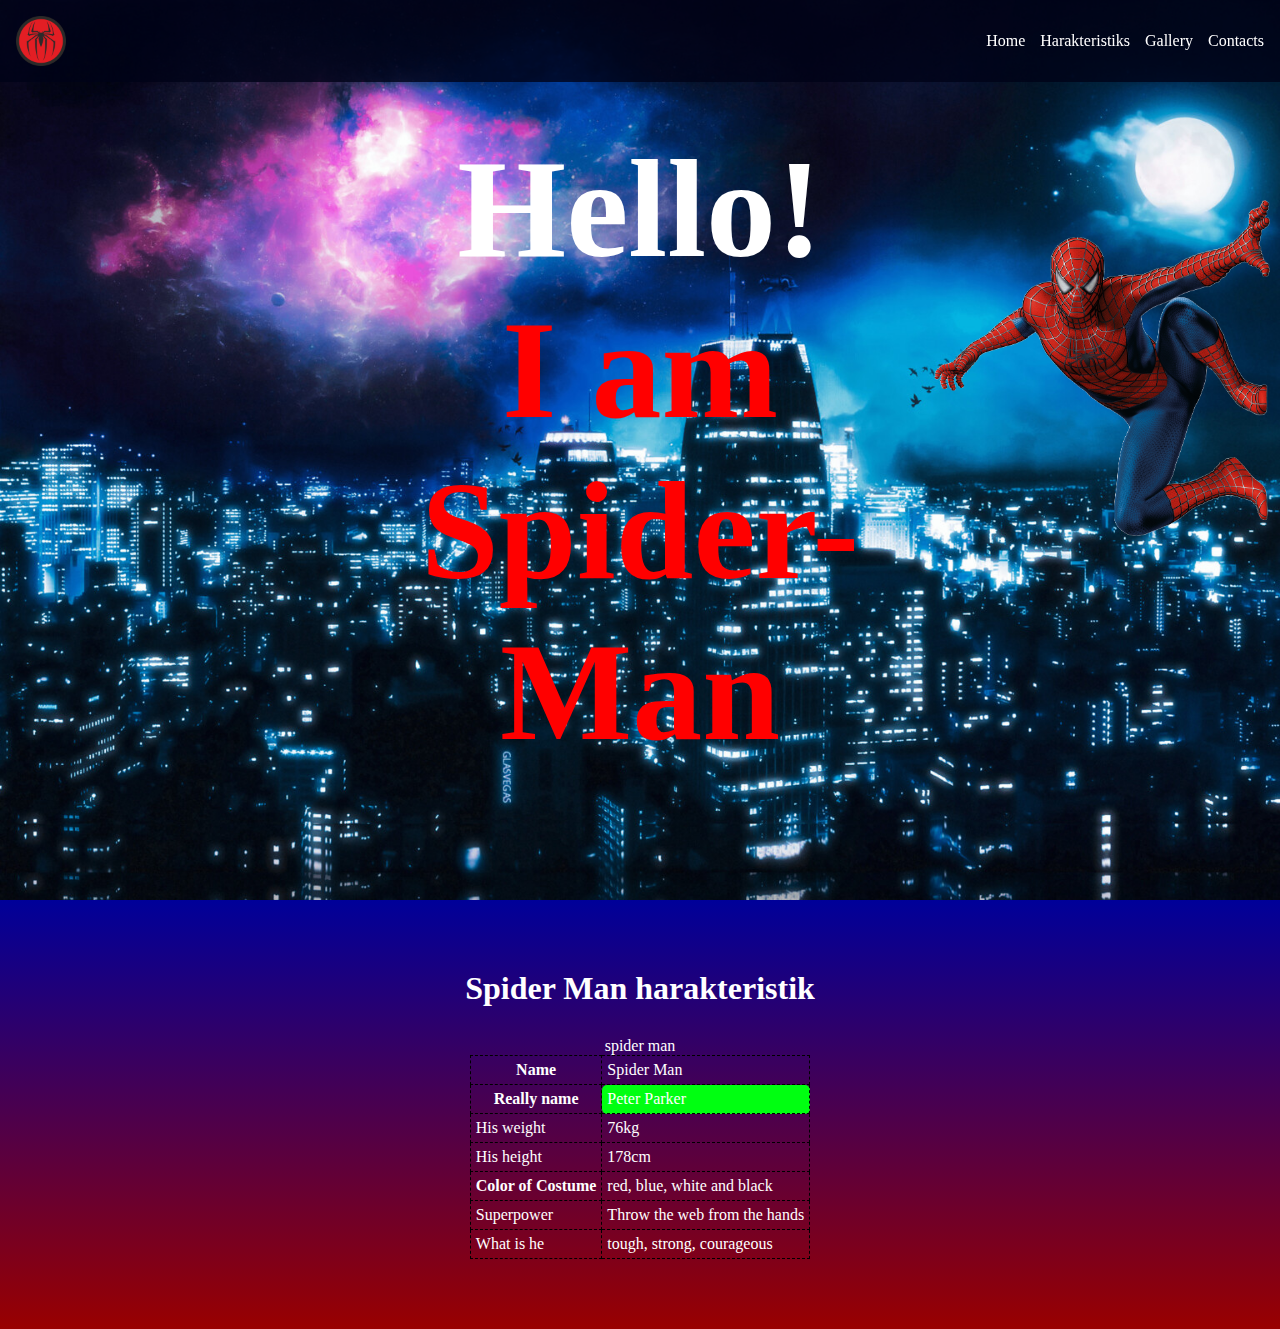
<file: index.html>
<!DOCTYPE html>
<html lang="en">

<head>
    <meta charset="UTF-8">
    <meta http-equiv="X-UA-Compatible" content="IE=edge">
    <meta name="viewport" content="width=device-width, initial-scale=1.0">
    <link rel="icon" href="./img/logo.png" sizes="32x32" type="image/png">
    <title>Home</title>
    <link rel="stylesheet" href="./css/home.css">
</head>

<body>
    <header class="header">
        <div class="header__logo">
            <img src="./img/logo.png" alt="Spider Man ">
        </div>
        <nav class="header__nav">
            <ul class="header__menu">
                <li><a href="index.html" class="header__link">Home</a></li>
                <li><a href="#" class="header__link">Harakteristiks</a></li>
                <li><a href="gallery.html" class="header__link">Gallery</a></li>
                <li><a href="contacts.html" class="header__link">Contacts</a></li>
            </ul>
        </nav>
    </header>
    <section class="hero" id="hero">
        <h1 class="greet">Hello! <span>I am Spider-Man</span></h1>
        <img src="img/Image20221202161645.png" class="spider-img">
    </section>
    <section class="harakteristik" id="harakteristik">
        <h2 class="harakteristik__header">Spider Man harakteristik</h2>
        <table>
            <caption>spider man</caption>
            <tr>
                <th>Name</th>
                <td>Spider Man</td>
            </tr>
            <tr>
                <th>Really name</th>
                <td class="green">Peter Parker</td>
            </tr>
            <tr>
                <td>His weight</td>
                <td>76kg</td>
            </tr>
            <tr>
                <td>His height</td>
                <td>178cm</td>
            </tr>
            <tr>
                <th>Color of Costume</th>
                <td>red, blue, white and black</td>
            </tr>
            <tr>
                <td>Superpower</td>
                <td>Throw the web from the hands</td>
            </tr>
            <tr>
                <td>What is he</td>
                <td>tough, strong, courageous</td>
            </tr>
        </table>
    </section>

    <!-- <section class="flex">
        <div class="flex-item">1</div>
        <div class="flex-item">2</div>
        <div class="flex-item">3</div>
        <div class="flex-item">4</div>
    </section> -->

    <!-- <section class="transform">
        <div class="box">
            128
        </div>
    </section> -->

    
    


</body>

</html>
</file>
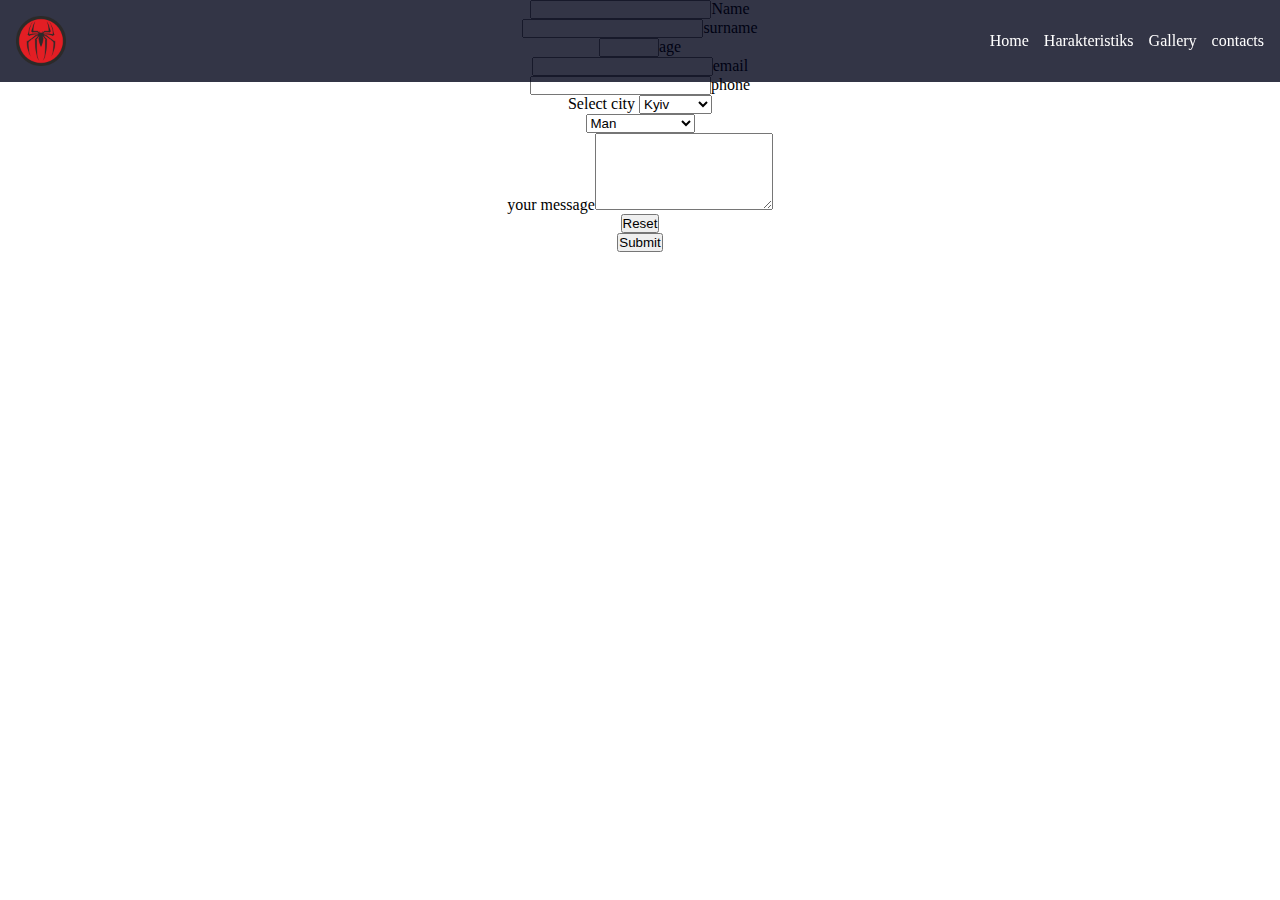
<file: contacts.html>
<!DOCTYPE html>
<html lang="en">

<head>
    <meta charset="UTF-8">
    <meta http-equiv="X-UA-Compatible" content="IE=edge">
    <meta name="viewport" content="width=device-width, initial-scale=1.0">
    <title>Document</title>
    <link rel="stylesheet" href="./css/contacts.css">
</head>

<body>
    <header class="header">
        <div class="header__logo">
            <img src="./img/logo.png" alt="Spider Man ">
        </div>
        <nav class="header__nav">
            <ul class="header__menu">
                <li><a href="index.html" class="header__link">Home</a></li>
                <li><a href="#" class="header__link">Harakteristiks</a></li>
                <li><a href="gallery.html" class="header__link">Gallery</a></li>
                <li><a href="contacts.html" class="header__link">contacts</a></li>
            </ul>
        </nav>
    </header>
    <section class="contact">
        <div class="container">
            <form action="example.html">
                <div class="input-field"><input type="text" id="name" name="name" required><label for="name">Name</label></div>
                <div><input type="text" id="surname" name="surname"><label for="surname">surname</label></div>
                <div><input type="number" id="age" min="14" max="100"><label>age</label></div>
                <div><input type="email" id="email" name="email"><label>email</label></div>
                <div><input type="tel" id="phone" name="tel"><label>phone</label></div>
                <label for="">Select city</label>
                <select id="cities">
                    <option value="Kyiv">Kyiv</option>
                    <option value="Kharkiv">Kharkiv</option>
                    <option value="">Lviv</option>
                    <option value="">Rivne</option>
                    <option value="">Odesa</option>
                    <option value="">Herson</option>
                    <option value="">Donetsk</option>
                    <option value="">Lugansk</option>
                    <option value="">Ternopil</option>
                    <option value=""></option>
                </select>
                <div><select id="gender">
                        <option value="Man">Man</option>
                        <option value="Woman">Woman</option>
                        <option value="Other">Other</option>
                        <option value="Do not Specify">Do not Specify</option>
                    </select></div>
                <!-- <div><input type="date"></div>
                <div><input type="color" name="" id=""></div>
                <div><input type="file" name="" id=""></div>
                <div><input type="password" name="" id=""></div>
                <div><input type="range" min="-10" max="10" value="-2"></div>
                <div>
                    <input type="radio" name="gender" value="male" checked>
                    <input type="radio" name="gender" value="female">
                    <input type="radio" name="gender" value="other">
                </div>
                <div>
                    <input type="checkbox" name="apple" value="apple" checked>
                    <input type="checkbox" name="banana" value="banana">
                </div> -->
                <div><input type="hidden" name="hidden" value="hello"></div>
                <div><label>your message</label><textarea type="text" id="message" rows="5" cols="20"></textarea></div>
                <div><button type="reset">Reset</button></div>
                <div><button type="submit">Submit</button></div>
            </form>
        </div>
    </section>
</body>

</html>
</file>
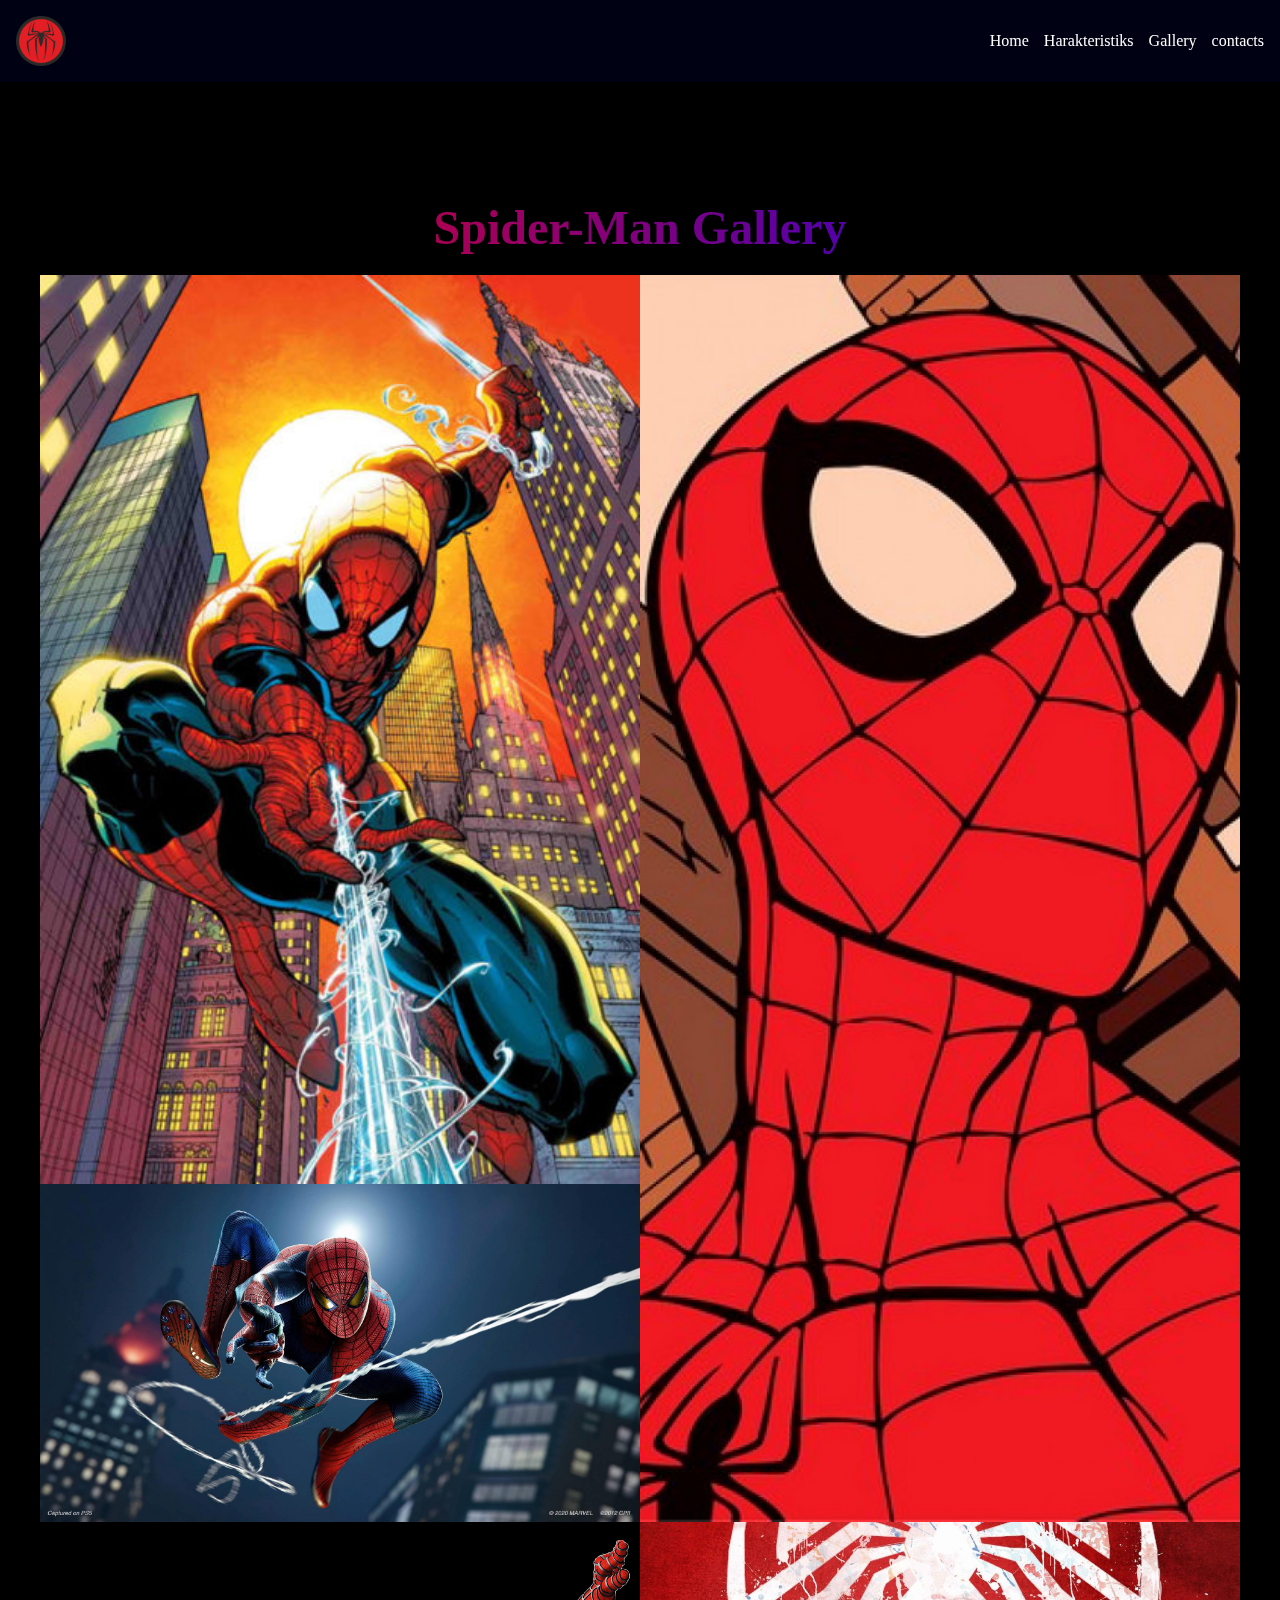
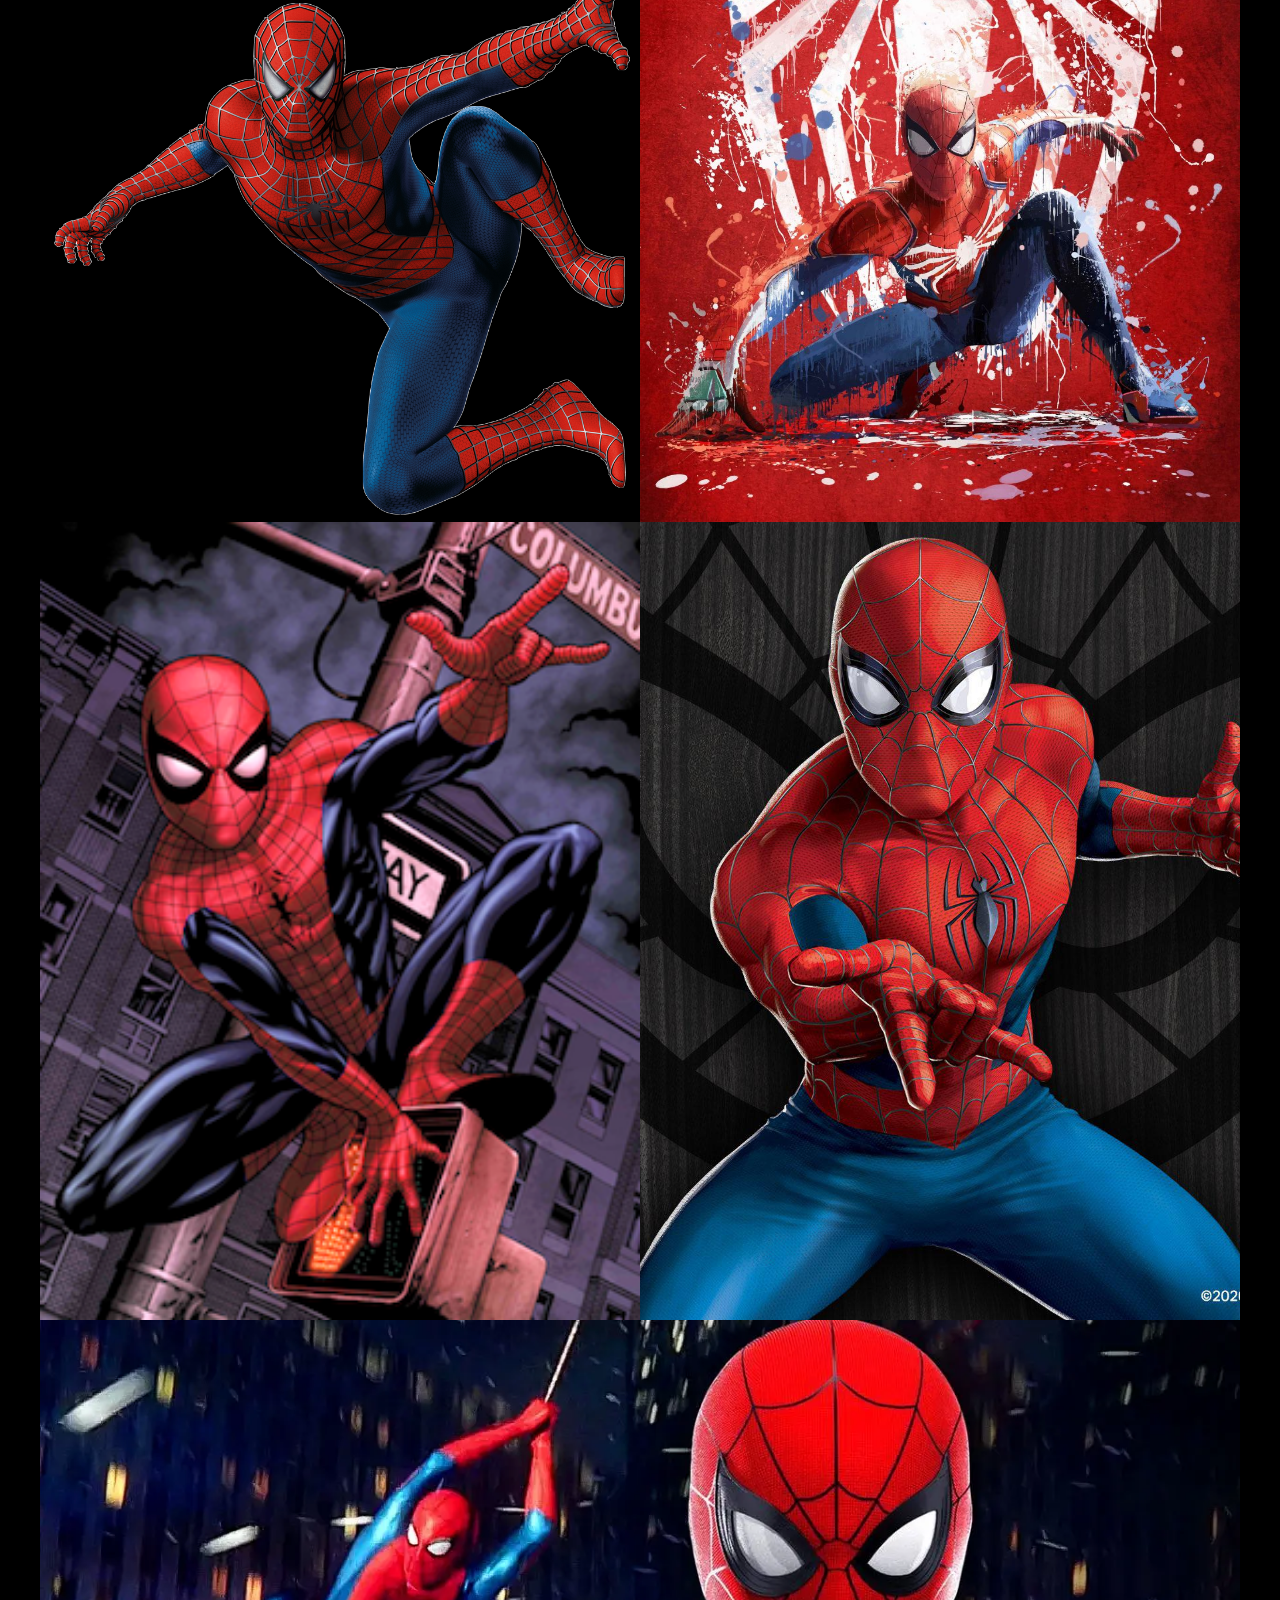
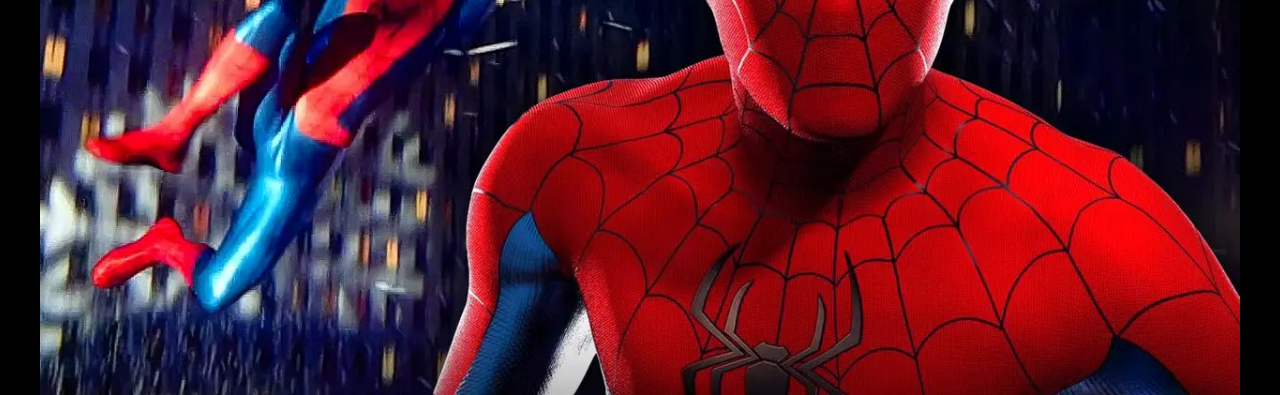
<file: gallery.html>
<!DOCTYPE html>
<html lang="en">

<head>
    <meta charset="UTF-8">
    <meta http-equiv="X-UA-Compatible" content="IE=edge">
    <meta name="viewport" content="width=device-width, initial-scale=1.0">
    <title>Document</title>
    <link rel="stylesheet" href="./css/gallery.css">
</head>

<body>
    <header class="header">
        <div class="header__logo">
            <img src="./img/logo.png" alt="Spider Man ">
        </div>
        <nav class="header__nav">
            <ul class="header__menu">
                <li><a href="index.html" class="header__link">Home</a></li>
                <li><a href="#" class="header__link">Harakteristiks</a></li>
                <li><a href="gallery.html" class="header__link">Gallery</a></li>
                <li><a href="contacts.html" class="header__link">contacts</a></li>
            </ul>
        </nav>
    </header>
    <main class="gallery" id="gallery">

        <div class="container gallery__container">
            <h2 class="gallery__title">Spider-Man Gallery</h2>
            <div class="gallery__images">
                <div class="gallery-item">
                    <h4 class="gallery-item__text">Foto 1</h4>
                    <img src="img/AmazingSpiderMan50.jpg" alt="">
                </div>
                <div class="gallery-item">
                    <h4 class="gallery-item__text">Foto 2</h4>
                    <img src="img/b81qymopvnlj1ni2ko77rsew-1000x1000.jpg" alt="">
                </div>
                <div class="gallery-item">
                    <h4 class="gallery-item__text">Foto 3</h4>
                    <img src="img/Image20221202161636.jpg" alt="">
                </div>
                <div class="gallery-item">
                    <h4 class="gallery-item__text">Foto 4</h4>
                    <img src="img/Image20221202161645.png" alt="">
                </div>
                <div class="gallery-item">
                    <h4 class="gallery-item__text">Foto 5</h4>
                    <img src="img/main1000_spider-man_1920x1920_diwfk.jpg" alt="">
                </div>
                <div class="gallery-item">
                    <h4 class="gallery-item__text">Foto 6</h4>
                    <img src="img/Web_of_Spider-Man_Vol_1_129-1.png" alt="">
                </div>
                <div class="gallery-item">
                    <h4 class="gallery-item__text">Foto 7</h4>
                    <img src="img/al74tw8ty5081.webp" alt="">
                </div>
                <div class="gallery-item">
                    <h4 class="gallery-item__text">Foto 8</h4>
                    <img src="img/spider-man-new-suits.webp" alt="">
                </div>
            </div>
        </div>

    </main>

</body>

</html>
</file>
<file: css/home.css>
@import url(./style.css);

.greet {
    color: rgb(255, 255, 255);
    text-align: center;
    position: absolute;
    top: 50%;
    left: 50%;
    transform: translate(-50%, -50%);
}

.greet span {
    display: block;
    color: rgb(255, 0, 0)
}

.hero {
    position: relative;
    font-size: 70px;
    height: 100vh;
    background-image: url(../img/Image20221202161621.jpg);
    background-size: cover;
}

.spider-img {
    height: 350px;
    position: absolute;
    bottom: 40%;
    right: 0px;
}

.harakteristik {
    padding: 70px 0;
    background: rgb(255, 0, 0);
    background: linear-gradient(0deg, hsl(0, 100%,30%), hsl(240, 100%, 30%));
    color: rgb(255, 255, 255);
}

.harakteristik__header {
    text-align: center;
    margin-bottom: 30px;
    font-size: 32px;
}



table {
    margin: 0 auto;
}

table,
th,
td {
    border: 1px dashed black;
    border-radius: 5px;
    border-collapse: collapse;
}

th,
td {
    padding: 5px;
}

tr:hover {
    background-color: aqua;
}

table:hover caption {
    background-color: brown;
}
</file>
<file: css/contacts.css>
@import url(./style.css);
.contact {
    text-align: center;
}
</file>
<file: css/gallery.css>
@import url(./style.css);

.gallery {
    background-color: black; 
}
.gallery__container {
    max-width: 1200px;
    padding-inline: 0;
}
.gallery__title {
    font-size: 48px;
    text-align: center;
    padding-bottom: 20px;
    background: linear-gradient(90deg, red, blue);
    -webkit-background-clip: text;
    -webkit-text-fill-color: transparent;
    -moz-background-clip: text;
    -moz-text-fill-color: transparent;
}

.gallery__images {
    display: grid;
}
.gallery-item {
    overflow: hidden;
    position: relative;
}

.gallery-item img {
    object-fit: cover;
    height: 100%;
    width: 100%;
    transition: transform 0.5s;
    
}
.gallery-item:hover img {
    transform: scale(1.2);
}

.gallery-item:nth-child(1) {
    grid-row: span 2;
    
}

.gallery-item:nth-child(2) {
    grid-row: span 3;
    grid-column: 2;
}
.gallery-item:nth-child(8) {
    grid-column: span 2;
}

.gallery-item::after{
    content: '';
    width: 100%;
    height: 100%;
    background-color: rgba(255, 255, 255, 0.1);
    position: absolute;
    left: 0;
    top: 0;
    backdrop-filter: grayscale(70%);
    opacity: 0;
    transition: opacity 1s;
}
.gallery-item:hover::after {
    opacity: 1;
}
.gallery-item__text {
    position: absolute;
    top: 50%;
    left: 50%;
    transform: translate(-50%, 0);
    z-index: 5;
    font-size: 32px;
    color: rgb(255, 255, 255);
    opacity: 0;
    transition: opacity 1s, transform 1.5s;
}

.gallery-item:hover .gallery-item__text {
    opacity: 1;
    transform: translate(-50%, -50%);
}
</file>
